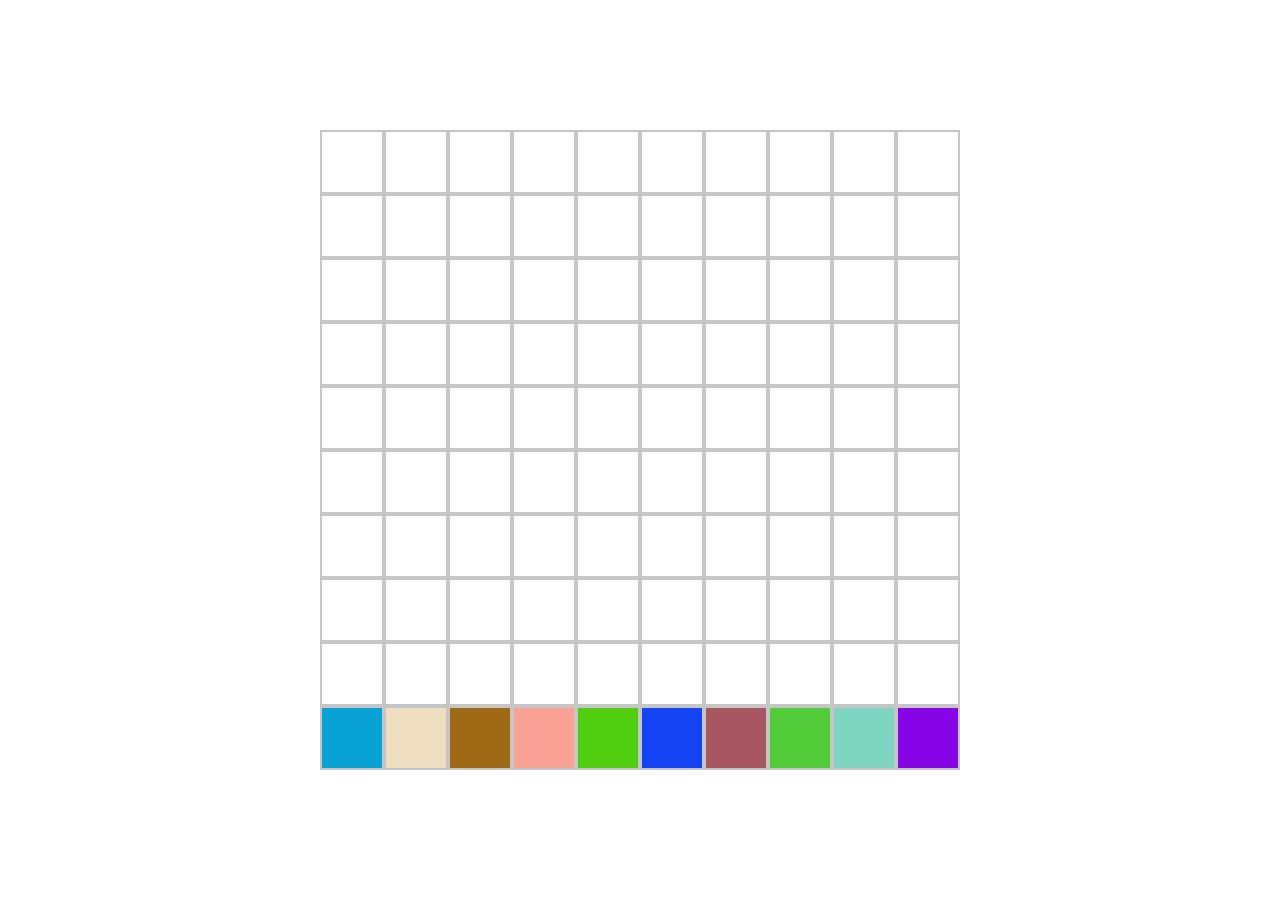
<file: pixel-art/index.html>
<!DOCTYPE html>
<html lang="en">
<head>
    <meta charset="UTF-8">
    <meta name="viewport" content="width=device-width, initial-scale=1.0">
    <meta http-equiv="X-UA-Compatible" content="ie=edge">
    <title>Pixel Art</title>
    <link rel="stylesheet" href="style.css">
</head>
<body>
    <div id="grid"></div>
    <script src="script.js"></script>
</body>
</html>
</file>
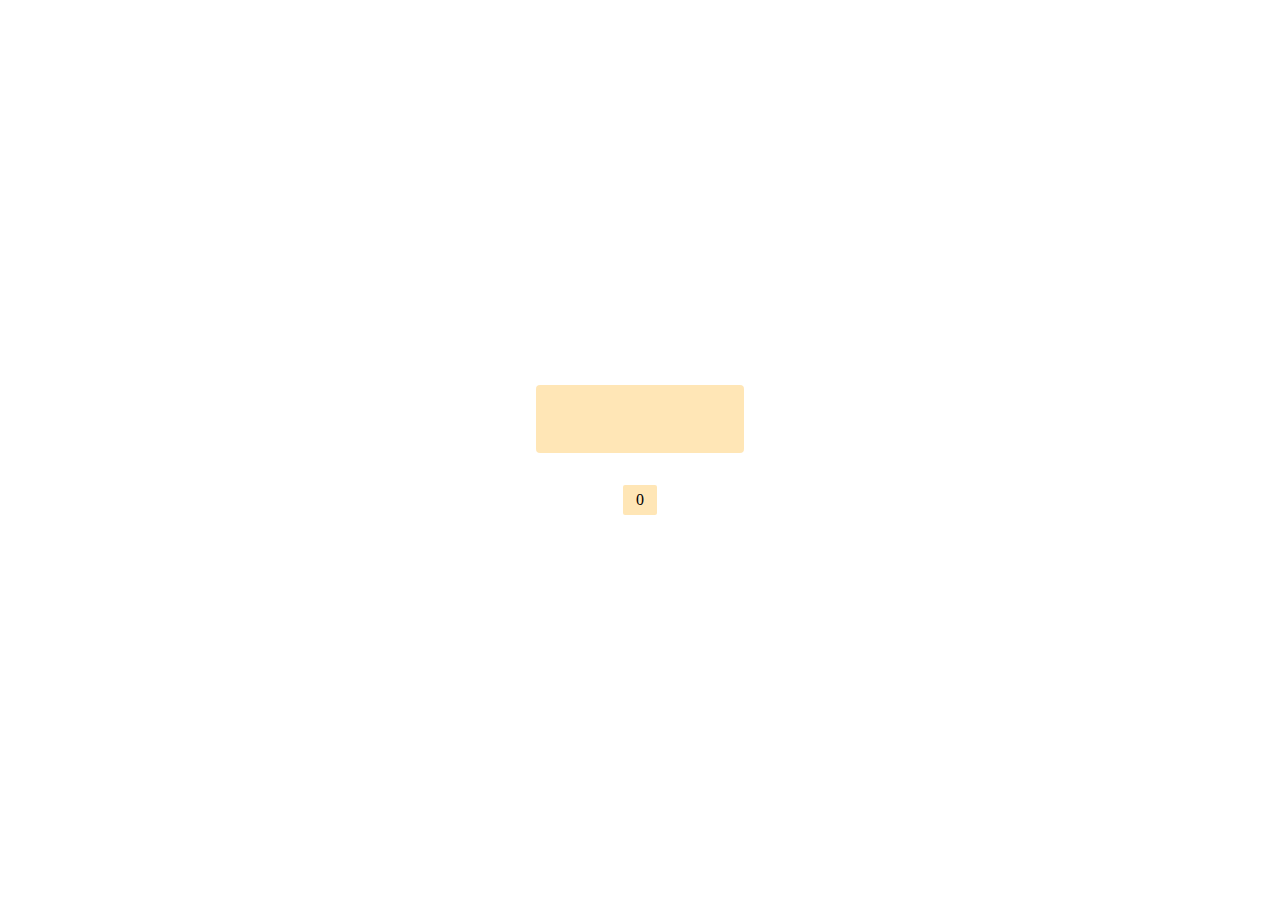
<file: star-rating/index.html>
<!DOCTYPE html>
<html lang="en">
  <head>
    <meta charset="UTF-8" />
    <meta name="viewport" content="width=device-width, initial-scale=1.0" />
    <meta http-equiv="X-UA-Compatible" content="ie=edge" />
    <title>Star Rating</title>
    <link rel="stylesheet" href="style.css" />
  </head>
  <body>
    <div class="stars">
      <span class="star empty show"></span>
      <span class="star empty show"></span>
      <span class="star empty show"></span>
      <span class="star empty show"></span>
      <span class="star empty show"></span>
    </div>
    <div id="count"></div>
    <script src="script.js"></script>
  </body>
</html>
</file>
<file: pixel-art/style.css>
*,
*::after,
*::before {
    box-sizing: border-box;
    margin: 0;
    padding: 0;
}

body {
    display: flex;
    align-items: center;
    justify-content: center;
    height: 100vh;
}

.cell {
    display: flex;
    height: 64px;
    width: 64px;
    border: 2px #c6c6c6 solid;
}

.grid-col{
    display: flex;
    flex-direction: column;
}

.grid-row{
    display: flex;
    flex-direction: row;
}
</file>
<file: star-rating/style.css>
*,
*::after,
*::before {
  box-sizing: border-box;
  margin: 0;
  padding: 0;
}

body {
  display: flex;
  flex-direction: column;
  justify-content: center;
  align-items: center;
  height: 100vh; 
}

.stars {
  background: rgba(255, 166, 0, 0.287);
  padding: 1em;
  border-radius: 4px;
}

.empty {
  background-image: url(https://img.icons8.com/windows/32/000000/star--v2.png);
  height: 32px;
  width: 32px;
}

.filled {
    background-image: url(https://img.icons8.com/ios-filled/32/bf7202/star--v1.png);
    height: 32px;
    width: 32px;
}

.show {
    display: inline-block;
}

#count {
  margin-top: 2em;
  padding: 0.4em 0.8em;
  border-radius: 2px;
  display: block;
  background: rgba(255, 166, 0, 0.287);
}
</file>
